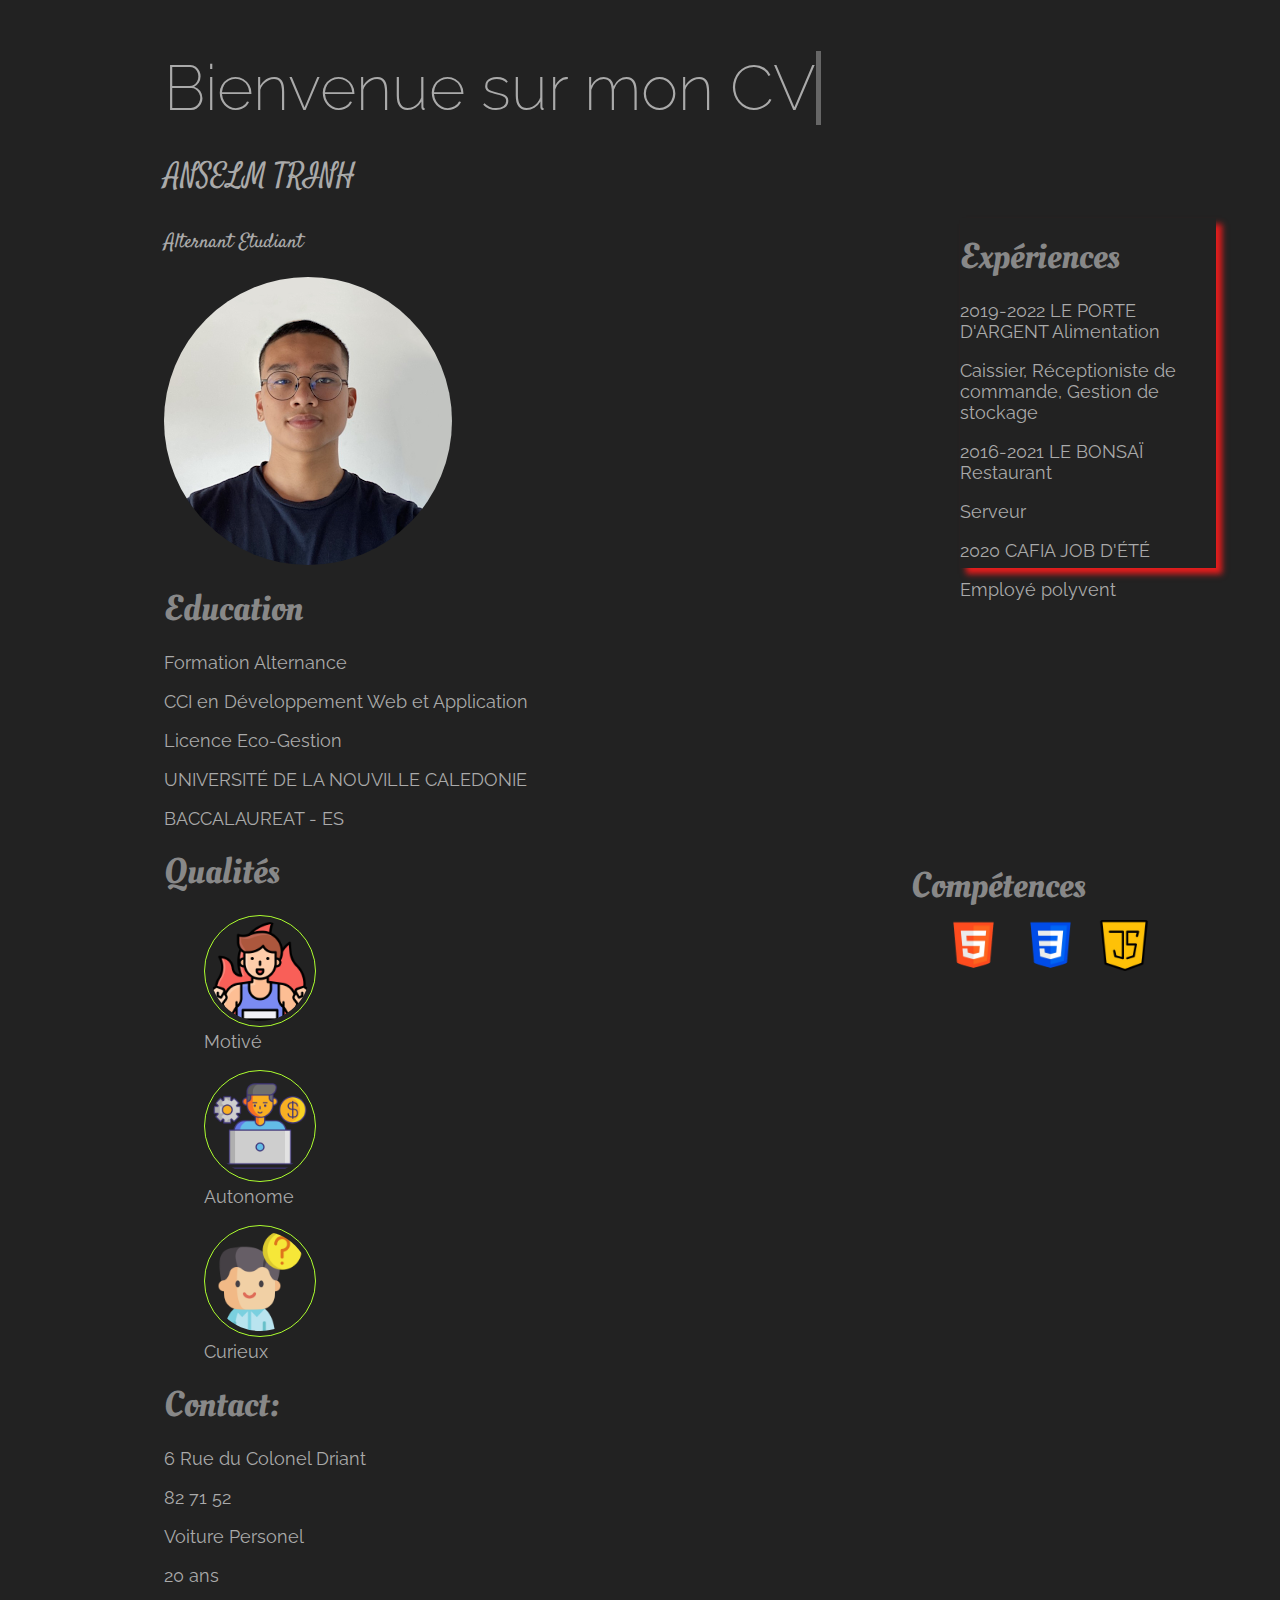
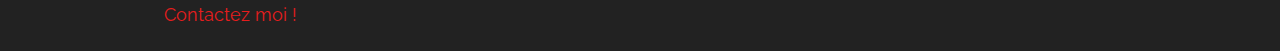
<file: index.html>
<!DOCTYPE html>
<html lang="en">
<head>
    <link rel="stylesheet" href="cvstyle.css"/>
    <meta charset="UTF-8">
    <meta http-equiv="X-UA-Compatible" content="IE=edge">
    <meta name="viewport" content="width=device-width, initial-scale=1.0">
    <link rel="preconnect" href="https://fonts.googleapis.com">
    <link rel="preconnect" href="https://fonts.gstatic.com" crossorigin>
    <link href="https://fonts.googleapis.com/css2?family=Satisfy&display=swap" rel="stylesheet">
    <link rel="preconnect" href="https://fonts.googleapis.com">
    <link rel="preconnect" href="https://fonts.gstatic.com" crossorigin>
    <link href="https://fonts.googleapis.com/css2?family=Oleo+Script&display=swap" rel="stylesheet">
    <link href="https://fonts.googleapis.com/css?family=Raleway:200,100,400" rel="stylesheet" type="text/css" />
    
    
    
    <title>Document</title>
</head>
<body>
    <script src="cv.js"></script>
    <h1>Bienvenue sur mon
        <span
           class="txt-rotate"
           data-period="2000"
           data-rotate='[ "CV en ligne","Projet.", "Code.", "Premier Site."]'></span>
      </h1>
    
    <p class="name">ANSELM TRINH </p>     
    <p class="role">Alternant Etudiant</p>
    <div class="photo">
            <img src="./img/photo.webp" alt="">
    </div>
        
    <div class="experiences">
        <h2 class="exp">Expériences</h2>
        <p>2019-2022 LE PORTE D'ARGENT Alimentation</p>
        <p>Caissier, Réceptioniste de commande, Gestion de stockage</p>
        <p>2016-2021 LE BONSAÏ Restaurant</p>
        <p>Serveur</p>
        <p>2020 CAFIA JOB D'ÉTÉ</p>
        <p>Employé polyvent</p>
    </div>
        
    <div class="education">
        <h2 class="educ">Education</h2>
        <p>Formation Alternance</p>
        <p>CCI en Développement Web et Application</p>
        <p>Licence Eco-Gestion</p>
        <p>UNIVERSITÉ DE LA NOUVILLE CALEDONIE</p>
        <p>BACCALAUREAT - ES</p>
    </div>

       
    <div>
        <h2 class="comp">Compétences</h2>
        
        <img src="./img/html_icon.png" id="icon_html">
        <img src="./img/js_icon.png" id="icon_js">
        <img src="./img/css_icon.png" id="icon_css">

    </div>

    <div>
        <h2 class="qual">Qualités</h2>
    </div>
    <div >
        <figure>
            <img src="./img/motive_icon.png" id="icon_motive" alt="Je suis motivé">
            <figcaption>Motivé</figcaption>
        </figure>
        <figure>
            <img src="./img/autonome_icon.png" id="icon_auto" alt="Je suis autonome">
            <figcaption>Autonome</figcaption>
        </figure>
        <figure>
            <img src="./img/curious_icon.png" id="icon_curious" alt="Je suis curieux">
            <figcaption>Curieux</figcaption>
        </figure>

    </div>

    <div class="info">
        <h2 class="contact">Contact:</h2>
        <p>6 Rue du Colonel Driant</p>        
        <p>82 71 52</p>
        <p>Voiture Personel</p>
        <p>20 ans</p>
        <article>
        <a class="email"href="mailto:anselmtrinh2807@gmail.com">Contactez moi !</a>
        </article>
    </div>
    
</header>
</body>
</html>
</file>
<file: cvstyle.css>
body {
    font-family: 'Raleway', sans-serif;
    margin-left: 10%;
    padding: 1em 2em;
    font-size: 18px;
    background: #222;
    color: #aaa
  }
  
h1,h2 {
    font-weight: 200;
    margin: 0.4em 0;
  }
h1 { font-size: 3.5em; }
h2 {
    color: #888;
    font-size: 2em;
}
a:link {
    text-decoration: none;
  }
  
  a:visited {
    text-decoration: none;
  }
  
  a:hover {
    text-decoration: underline;
  }
  
  a:active {
    text-decoration: underline;
  }
  img {
    border-radius: 50%;
  }
.email {
  color:rgb(230, 29, 29);
}
  
.name {
  font-family: 'Satisfy', serif;
  font-size: 30px;
}
.role {
  font-family: 'Satisfy', serif;
  font-size: 20px;
}
.photo {
  width: 20%;
  height:20%;
  margin: 0;
}
.experiences { 
  position: absolute;
  top:22%;
  height: 350px;
  width:20%;
  box-shadow:6px 6px 6px rgb(230, 29, 29);
  margin-top:20px;
  right: 5%;
}
.exp{
  font-family:'Oleo Script',cursive;
}
.educ{
  font-family:'Oleo Script',cursive;
}

.qual{
  font-family:'Oleo Script',cursive;
}
.contact{
  font-family:'Oleo Script',cursive;
}

.position{

  position: absolute;
  margin-top: 5%;
  margin-left: 61%;
  width:4.5%;
  float:right;
}
#icon_html {
  position: absolute;
  margin-top: 5%;
  margin-left: 61%;
  width:4.5%;
  float:right;
}
#icon_css {
  position: absolute;
  margin-top: 5%;
  margin-left: 67%;
  width:4.5%;
  float:right;
}
#icon_js {
  position: absolute;
  margin-top: 5.7%;
  margin-left: 73%;
  width:4%;
  float:right;
  border-radius: 10%;
}
.comp{
  font-family:'Oleo Script',cursive;
  float: right;
  margin-right:14%;

}
#icon_motive {
  width: 100px;
  height: 100px;
  padding: 5px;
  border: 1px solid greenyellow;
}
#icon_auto {
  width: 100px;
  height: 100px;
  padding: 5px;
  border: 1px solid greenyellow;
}
#icon_curious {
  width: 100px;
  height: 100px;
  padding: 5px;
  border: 1px solid greenyellow;
  
}
</file>
